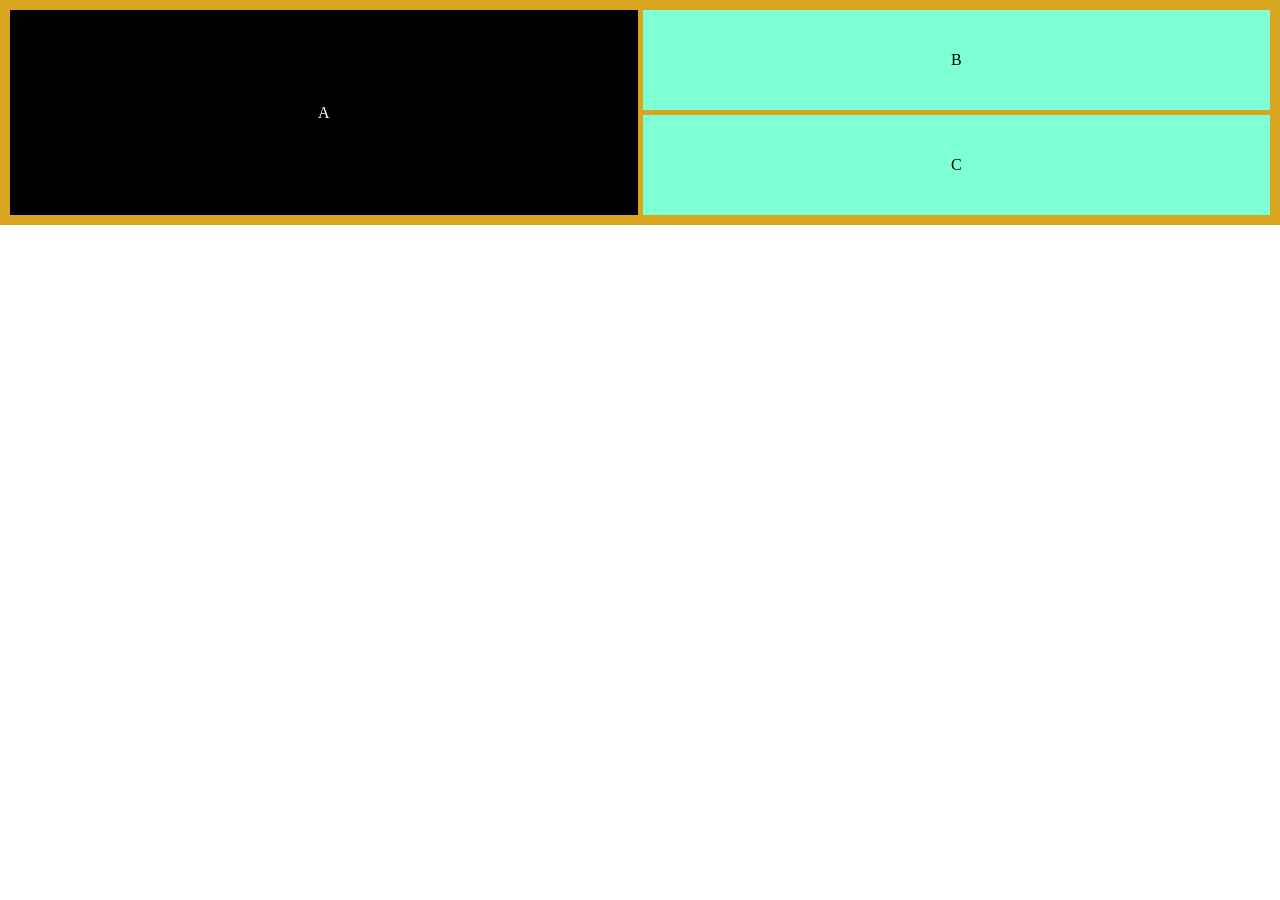
<file: Clase-13/index.html>
<!DOCTYPE html>
<html lang="es">
<head>
    <meta charset="UTF-8">
    <meta name="viewport" content="width=device-width, initial-scale=1.0">
    <title>Clase-13</title>
    <link rel="stylesheet" href="css/index.css">
</head>
<body>
    
    <section class="grid">
        <div class="grid__elem jaimito">A</div>
        <div class="grid__elem">B</div>
        <div class="grid__elem">C</div>
       

        
    </section>
</body>
</html>
</file>
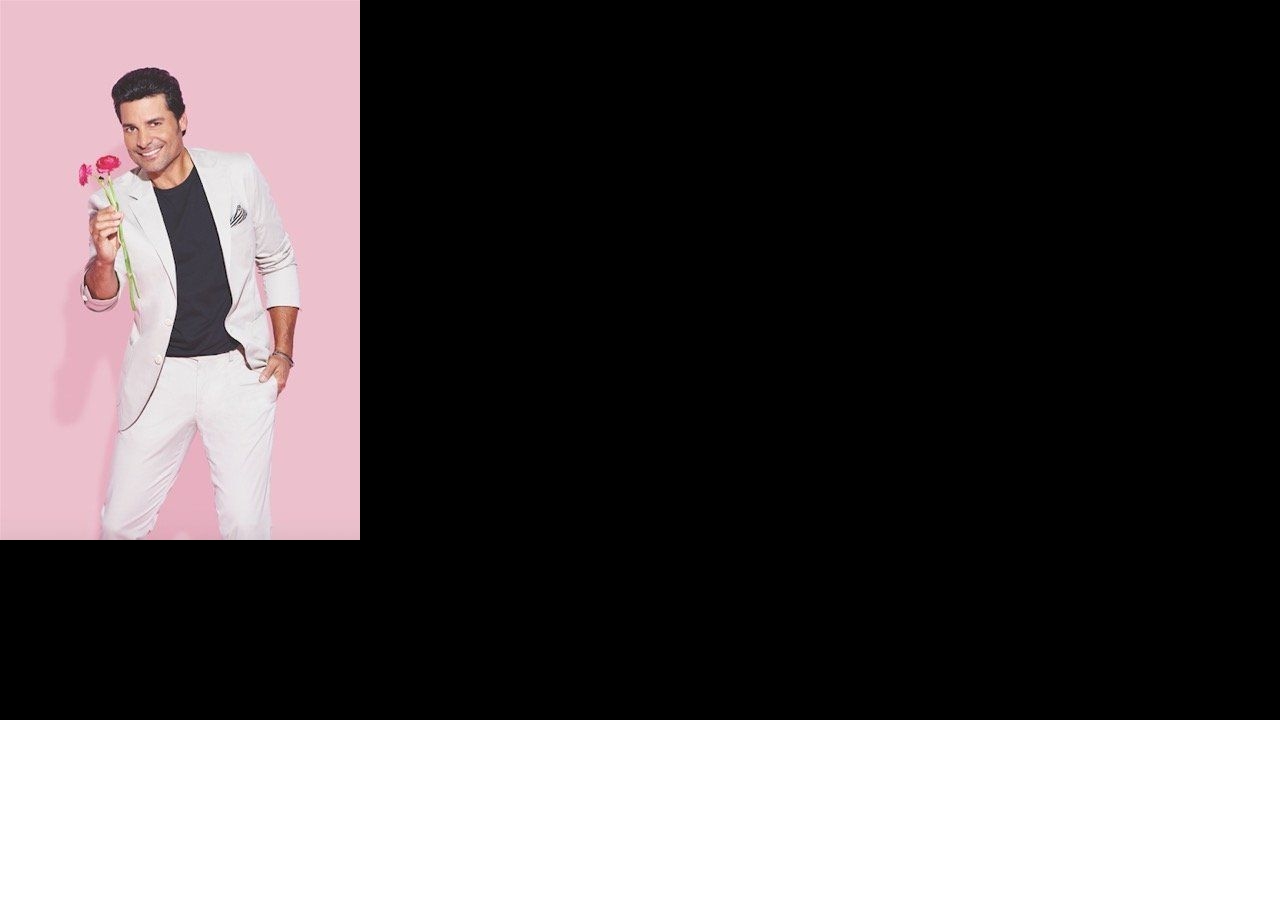
<file: Clase-17/index.html>
<!DOCTYPE html>
<html lang="en">

<head>
    <meta charset="UTF-8">
    <meta name="viewport" content="width=device-width, initial-scale=1.0">
    <title>Clase 17 </title>
    <link rel="stylesheet" href="/Clase-17/css/index.css">
</head>

<body>
<section>
    <picture>
        <source srcset="media/chayanne2.jpg" media="(min-width: 1240px)">
        <source srcset="media/cha1.jpeg" media="(min-width: 640px)">

        <img src="media/chayanne3.jpg" alt="chayanne2">
    </picture>
</section>


</body>

</html>
</file>
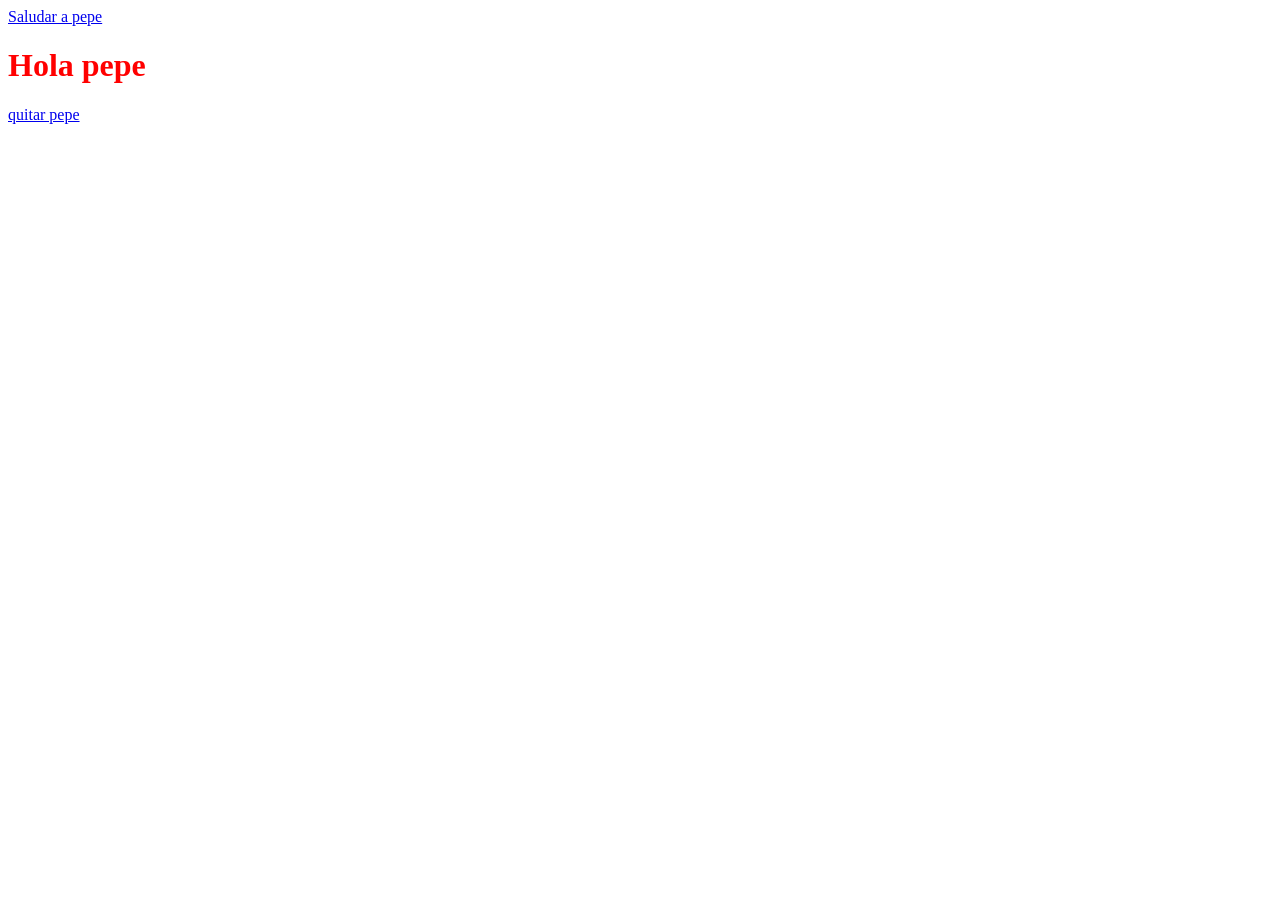
<file: Clase-21/index.html>
<!DOCTYPE html>
<html lang="en">

<head>
    <meta charset="UTF-8">
    <meta name="viewport" content="width=device-width, initial-scale=1.0">
    <title>Clase 21 </title>
    <link rel="stylesheet" href="/Clase-21/css/index.css">
</head>

<body>

<a href="#pepe">Saludar a pepe</a>
<h1 id="pepe"> Hola pepe</h1>
<a href="#">quitar pepe</a>

</body>

</html>
</file>
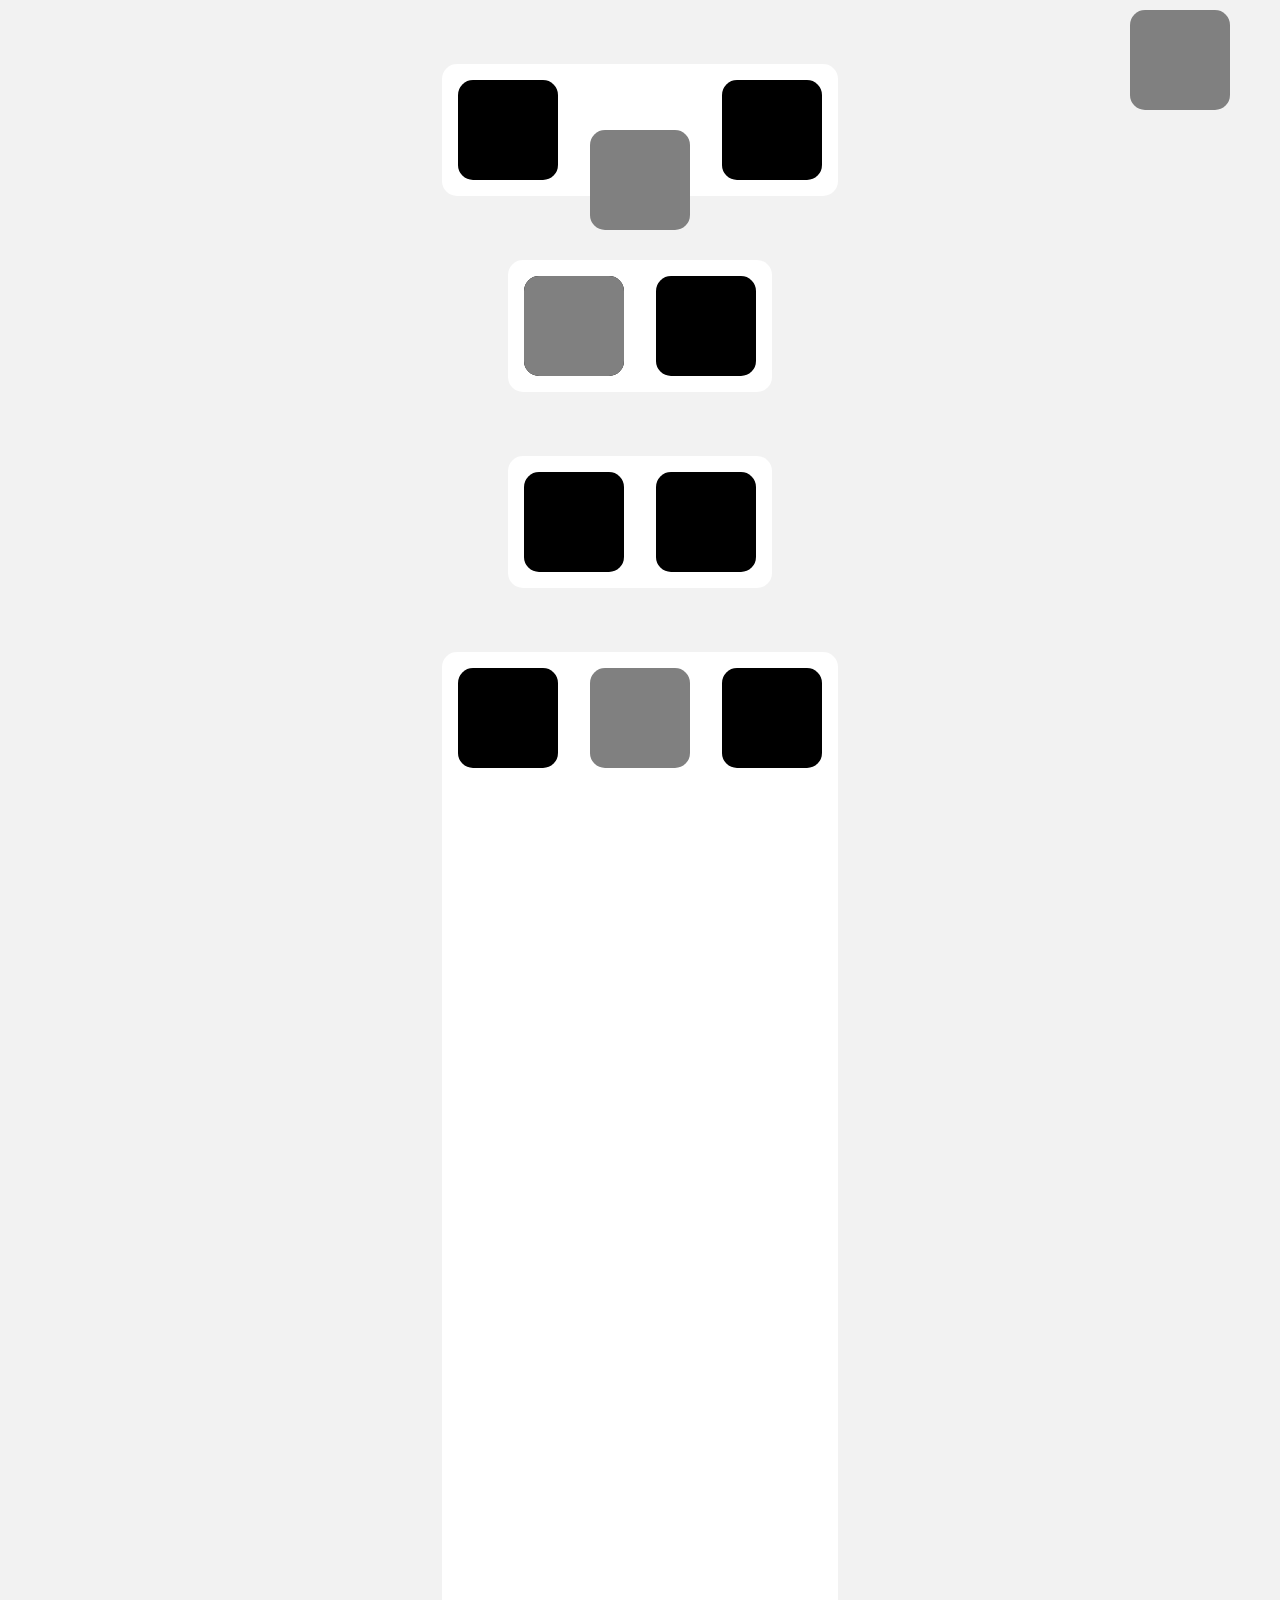
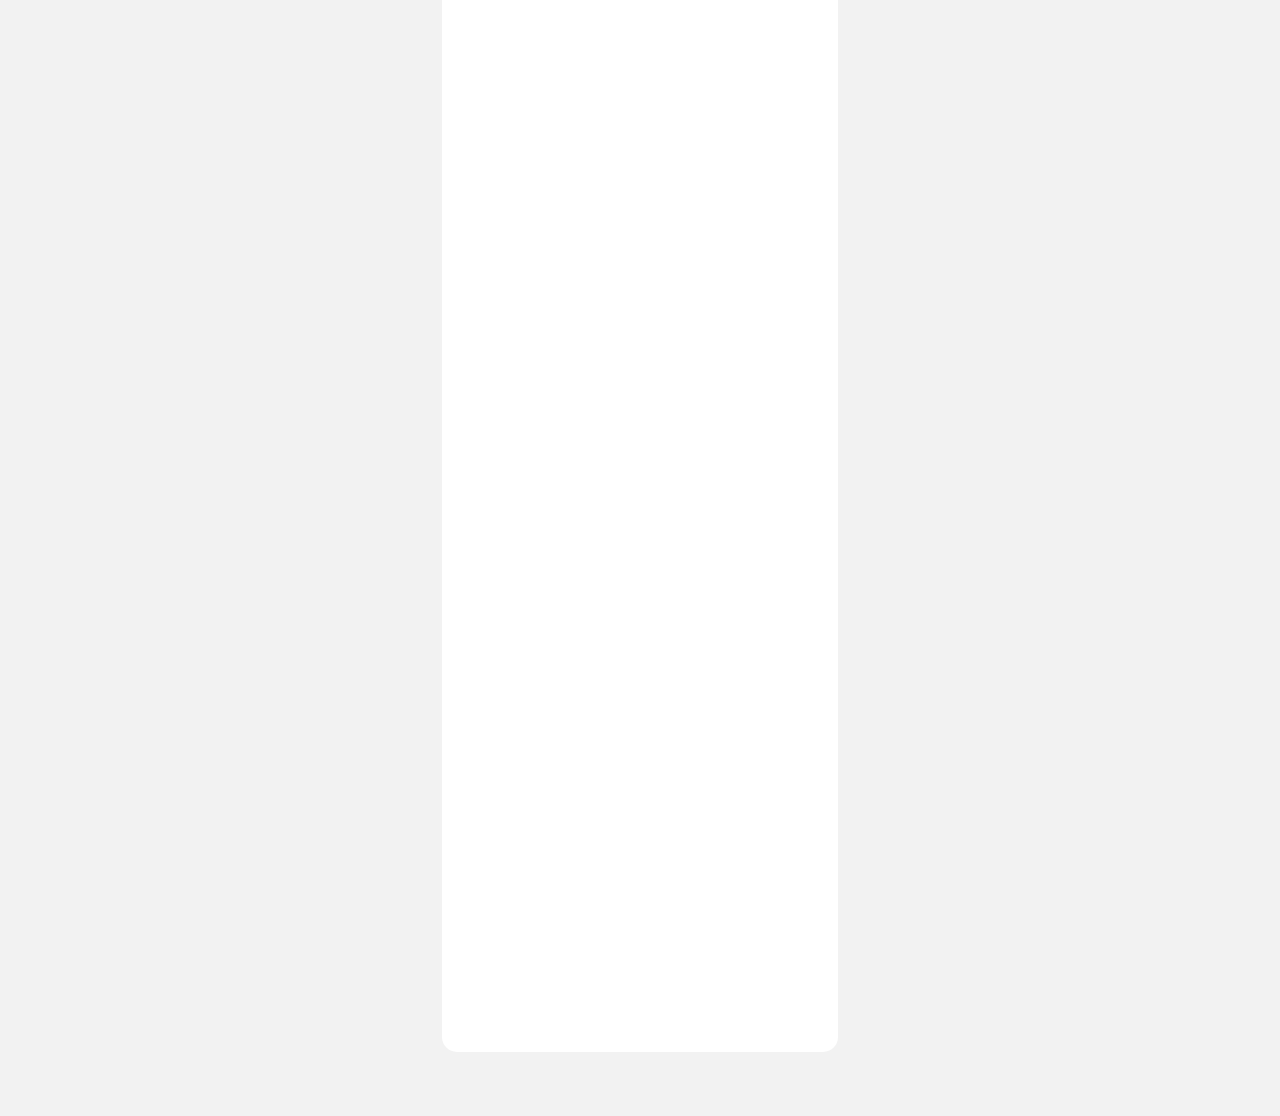
<file: Clase-22/index.html>
<!DOCTYPE html>
<html lang="es">
<head>
    <meta charset="UTF-8">
    <meta name="viewport" content="width=device-width, initial-scale=1.0">
    <title>Position</title>
    <link rel="stylesheet" href="css/index.css">
</head>
<body>
    <section>
        <div class="static block">
        </div>

        <div class="relative block">
        </div>

        <div class="static block">
        </div>
    </section>

    <section class="section-relative">
        <div class="static block">
        </div>

        <div class="absolute block">
        </div>

        <div class="static block">
        </div>
    </section>

    <section class="section-relative">
        <div class="static block">
        </div>

        <div class="fixed block">
        </div>

        <div class="static block">
        </div>
    </section>

    <section class="section-big">
        <div class="static block">
        </div>

        <div class="sticky block">
        </div>

        <div class="static block">
        </div>
    </section>
</body>
</html>
</file>
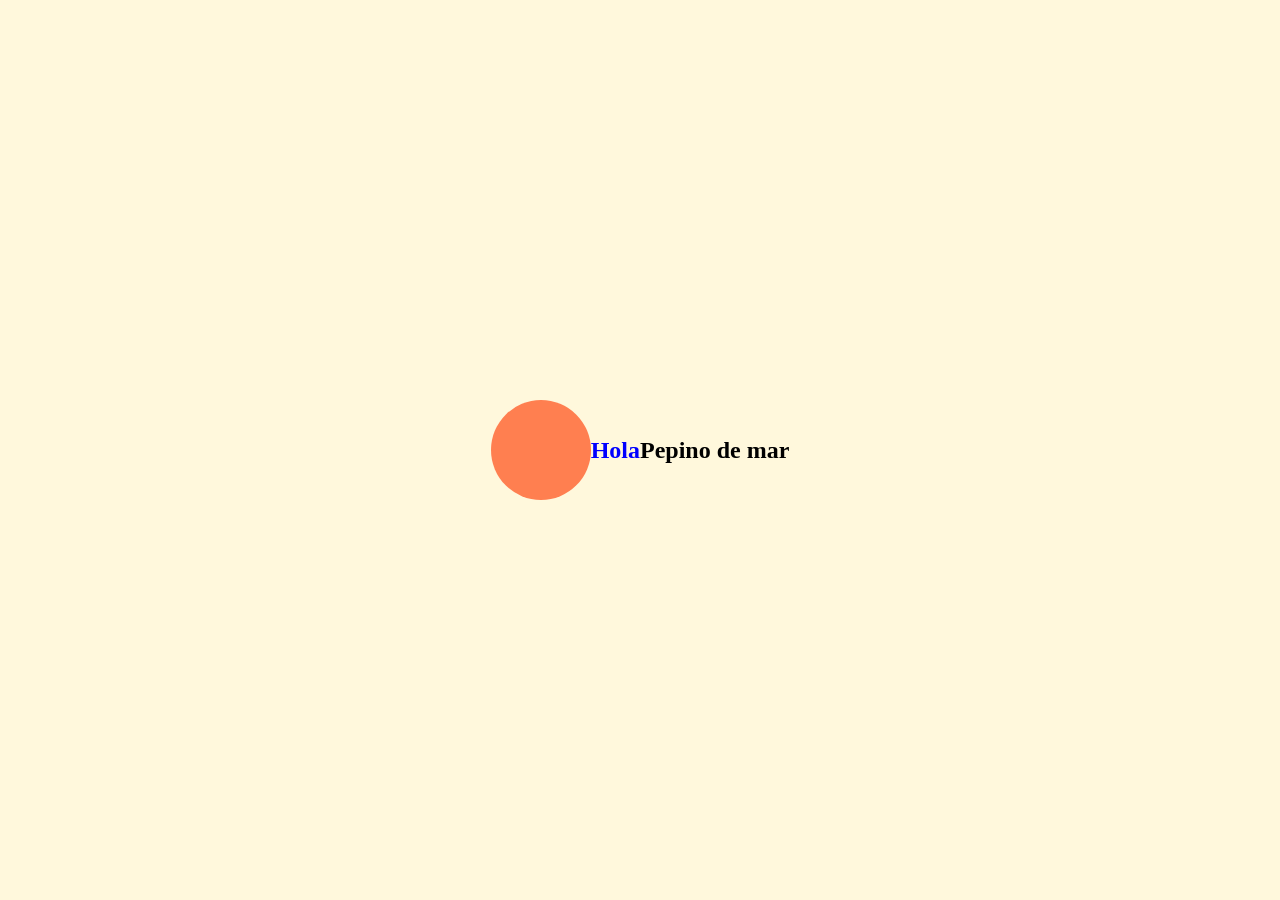
<file: Clase-23/index.html>
<!DOCTYPE html>
<html lang="en">

<head>
    <meta charset="UTF-8">
    <meta name="viewport" content="width=device-width, initial-scale=1.0">
    <title>Clase 23</title>
    <link rel="stylesheet" href="/Clase-23/css/index.css">
</head>

<body>
    <section>
        <div></div>
        <h1></h1>
    </section>


</body>

</html>
</file>
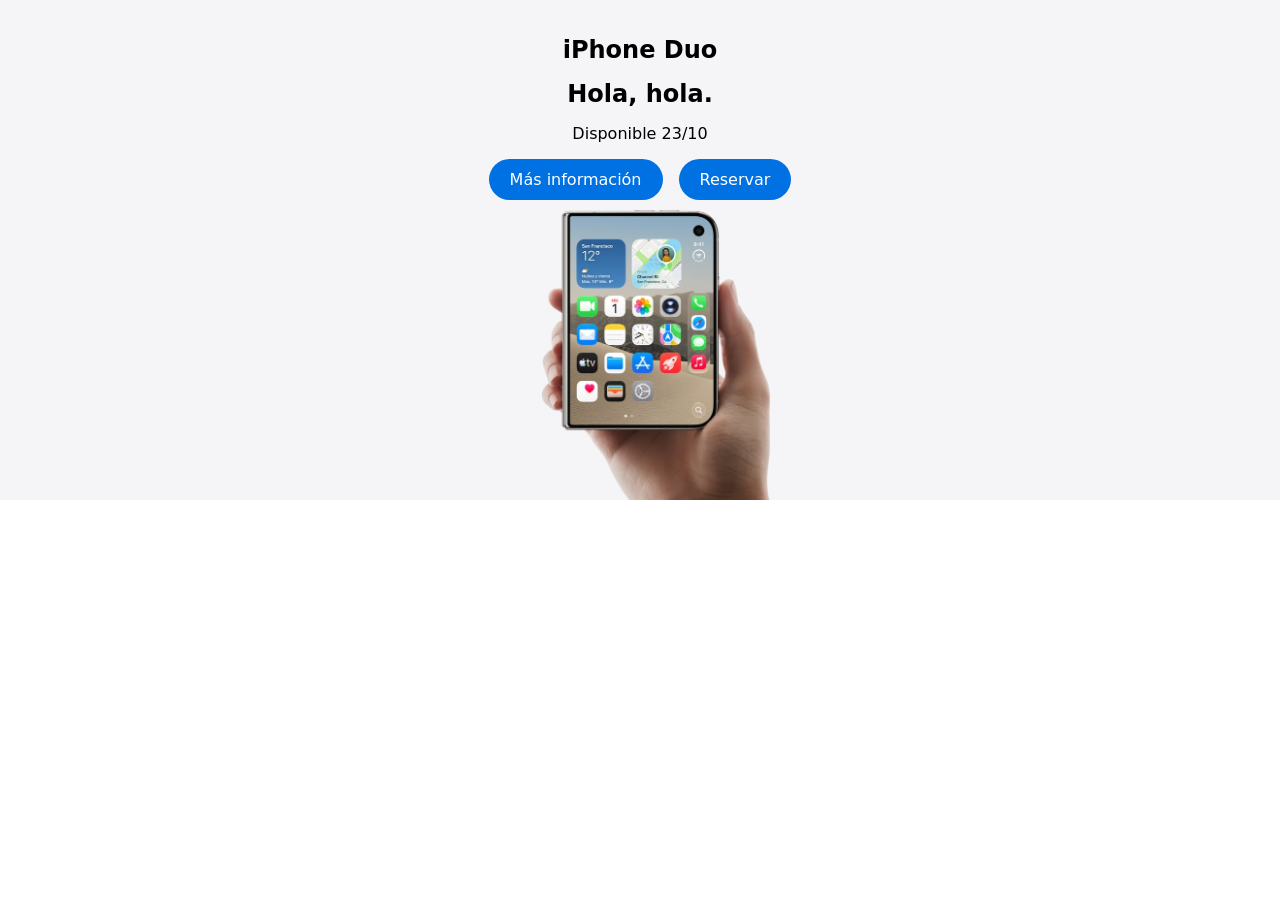
<file: Clase-6/index.html>
<!DOCTYPE html>
<html lang="es">
<head>
    <meta charset="UTF-8">
    <meta name="viewport" content="width=device-width, initial-scale=1.0">
    <title>Clase 6</title>
    <link rel="stylesheet" href="css/index.css">
    
</head>

<body>
    <main>
        <section>
            <div class="block">
                <h1>iPhone Duo</h1>
                <h2>Hola, hola.</h2>
                <span>Disponible 23/10</span>
                <div class="buttons">
                    <a href="#">Más información</a>
                    <a href="#">Reservar</a>
                </div>
            </div>
        </section>
    </main>
</body>
</html>
</file>
<file: Clase-13/css/index.css>
* {
    padding: 0;
    box-sizing: border-box;
    margin: 0;
}

.grid {
    display: grid;
    background-color: goldenrod;
    padding: 10px;
    gap: 5px;

    grid-template-columns: repeat(2, 1fr);
    grid-auto-rows: 100px;

}

.grid__elem {
    background-color: aquamarine;
    display: flex;
    justify-content: center;
    align-items: center;
}

.jaimito{
    background-color: black;
    color: white;
    grid-row: span 2;
}
</file>
<file: Clase-17/css/index.css>
* {
    margin: 0;
    padding: 0;
}

section {
    background-color: black;
    min-height: 80vh;
}

@media (max-width: 760px) {
    section{
        background-color: blueviolet;
    }
    }
</file>
<file: Clase-21/css/index.css>
#pepe{
    color: red
}

#pepe:target{
color: black;
}
</file>
<file: Clase-22/css/index.css>
* {
    margin: 0;
    padding: 0;
    box-sizing: border-box;
}



body {
    background-color: rgb(242, 242, 242);



}


section {
    display: flex;
    background-color: white;
    box-shadow: 1px;
    border-radius: 15px;
    margin: 4rem auto;
    padding: 1rem;
    width: fit-content;
    ;

    gap: 2rem;

    &.section-big{
     min-height: 2000px;
     position: relative;
}
}


div {
    width: 100px;
    height: 100px;
    background-color: black;
    border-radius: 15px;

}

.section-relative{
    position: relative;

}

.relative {
    background-color: gray;
    position: relative;
    top: 50px;

}


.absolute {
    background-color: gray;
    position: absolute;
}


.fixed{

background-color: gray;
position: fixed;
right: 50px;
top: 10px;

}


.sticky{
    background-color: gray;
    position: sticky;
    top: 100px;

}
</file>
<file: Clase-23/css/index.css>
@keyframes move {

    0% {
        transform: translateY(0) rotate(0);
        background-color: coral;
        border-radius: 100%;
    }

    25% {
        transform: translateY(20rem) rotate(0);
        background-color: coral;
        border-radius: 100%;
    }

    50% {
        animation-direction: alternate;
        transform: translateY(-20rem) rotate(0);
        background-color: coral;
        border-radius: 10%;
    }

    75% {
        background-color: black;
        transform: translateY(0) rotate(90deg);
        border-radius: 0%
    }

    100%{
        transform: translateY(0) rotate(0);
        background-color: coral;
        border-radius: 100%;
    }

}


@keyframes bg-animation {

    0%, 50% {
        background-color: cornsilk;
    }

    75% {
        background-color: coral;
    }

    100% {
        background-color: cornsilk;
    }
}


* {
    box-sizing: border-box;
    margin: 0;
    padding: 0;
}


section {
    display: flex;
    align-items: center;
    justify-content: center;
    min-height: 100vh;
    background-color: cornsilk;

    /*animation-name: ;*/
    animation-duration: 4s;
    animation-timing-function: cubic-bezier(0.075, 0.82, 0.165, 1);
    animation-iteration-count: infinite;
}

div {
    width: 100px;
    min-height: 100px;
    border-radius: 100%;
    background-color: coral;

    
    /*animation-name: ;*/
    animation-duration: 4s;
    animation-timing-function: cubic-bezier(0.075, 0.82, 0.165, 1);
    animation-iteration-count: infinite;

}


h1::before{
    content: "Hola";
    color: blue
    ;

}

h1::after{
    content: "Pepino de mar";
}
</file>
<file: Clase-6/css/index.css>
*{
    padding: 0;
    margin: 0;
    box-sizing: border-box;
    font-family: system-ui, -apple-system, BlinkMacSystemFont, 'Segoe UI', Roboto, Oxygen, Ubuntu, Cantarell, 'Open Sans', 'Helvetica Neue', sans-serif; /*System UI depends on the sistem*/
    
}

section{
   background-image: url("/media/iphone_duo.jpg");
   background-size: cover;
   background-position: center;
   background-repeat: no-repeat;

}

.block{
    margin: 0 auto;
    display: flex;
    flex-direction: column;
    gap: 16px;
    align-items: center;
    padding: 36px;
    max-width: 1024;
    min-height: 500px;
   
}

h1{

}

h2{

}

.buttons{
    display: flex;
    gap: 16px;
}
.buttons a{
    background-color: #0071e3;
    color: white;
    padding: 11px 21px;
    border-radius: 50px;
    text-decoration: none;

}
</file>
